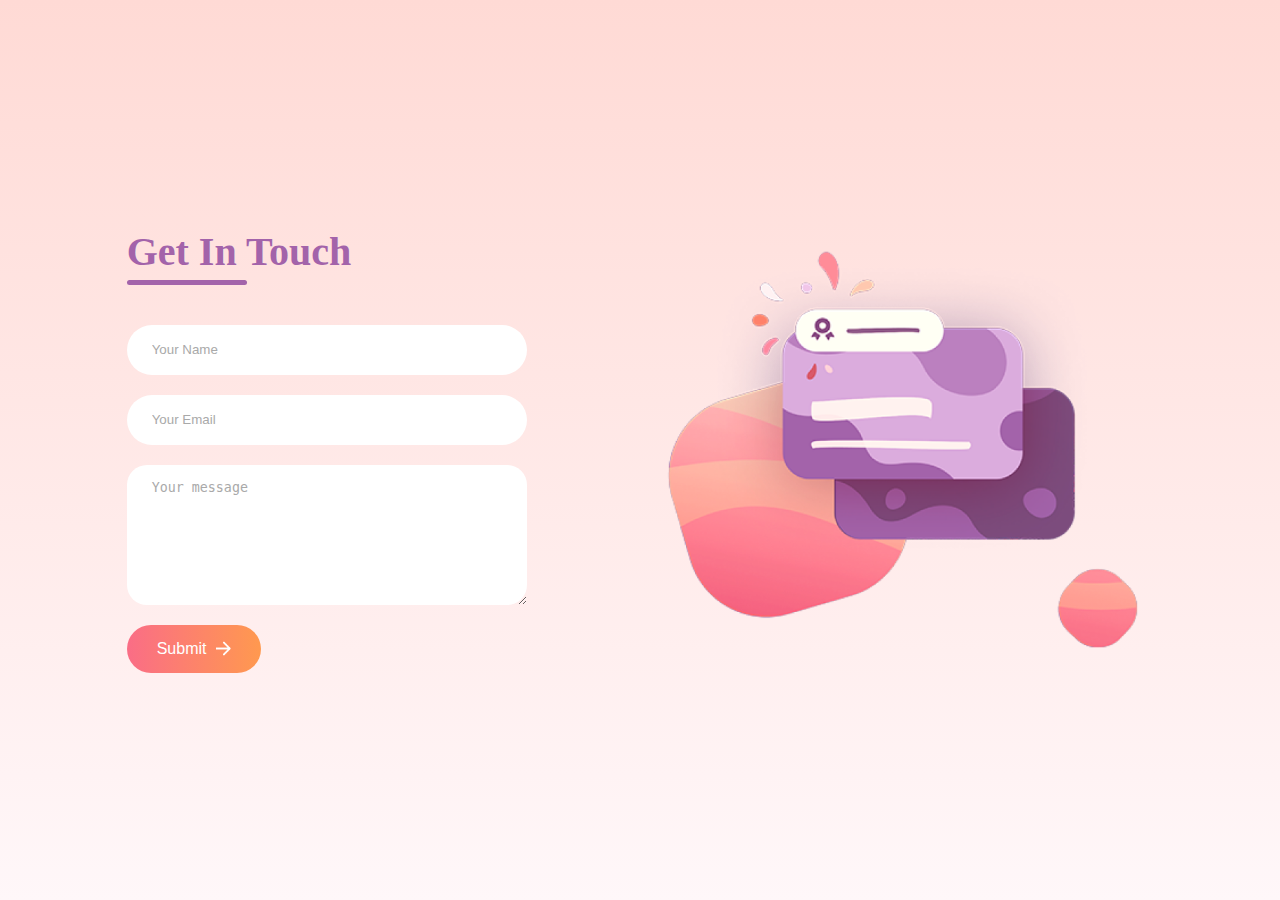
<file: Contact/index.html>
<html lang="en">
<head>
    <meta charset="UTF-8">
    <meta name="viewport" content="width=device-width, initial-scale=1.0">
    <title>Contact Us</title>
    <link rel="stylesheet" href="style.css">
</head>
<body>
    <div class="contact-container">
        <form action="https://api.web3forms.com/submit" method="POST" class="contact-left">
            <div class="contact-left-title">
                <h2>Get In Touch</h2>
                <hr>
            </div>
            <input type="hidden" name="access_key" value="bf01ed41-a596-4de1-bef1-b93923d6dcd3">
            <input type="text" name="name" placeholder="Your Name" class="contact-inputs" required>
            <input type="text" name="email" placeholder="Your Email" class="contact-inputs" required>
            <textarea name="message" placeholder="Your message" class="contact-inputs" required></textarea>
            <button type="submit">Submit <img src="assets/arrow_icon.png"></button>
        </form>
        <div class="contact-right">
            <img src="assets/right_img.png">
        </div>
    </div>

</body>
</html>
</file>
<file: Contact/style.css>
*{
    padding: 0;
    margin: 0;
    box-sizing: border-box;
}
body{
    font-family: 'Outfit';
    background: linear-gradient(#ffdad5,#fff7f9);
}
.contact-container{
    height: 100vh;
    display: flex;
    align-items: center;
    justify-content: space-evenly;
}
.contact-left{
    display: flex;
    flex-direction: column;
    align-items: start;
    gap: 20px;
}
.contact-left-title h2{
    font-weight: 600;
    color: #a363aa;
    font-size: 40px;
    margin-bottom: 5px;
}
.contact-left-title hr{
    border: none;
    width: 120px;
    height: 5px;
    background-color: #a363aa;
    border-radius: 10px;
    margin-bottom: 20px;
}
.contact-inputs{
    width: 400px;
    height: 50px;
    border: none;
    outline: none;
    padding-left: 25px;
    font-weight: 500;
    color: #666;
    border-radius: 50px;
}
.contact-left textarea{
    height: 140px;
    padding-top: 15px;
    border-radius: 20px;
}
.contact-inputs:focus{
    border: 2px solid #ff994f;
}
.contact-inputs::placeholder{
    color: #a9a9a9;
}
.contact-left button{
    display: flex;
    align-items: center;
    padding: 15px 30px;
    font-size: 16px;
    color: #fff;
    gap: 10px;
    border: none;
    border-radius: 50px;
    background: linear-gradient(270deg,#ff994f,#fa6d86);
    cursor: pointer;
}
.contact-left button img{
    height: 15px;
}
.contact-right img{
    width: 500px;
}
@media (max-width:800px) {
    .contact-inputs{
        width: 80vw;
    }
    .contact-right {
        display: none;
    }
}
</file>
